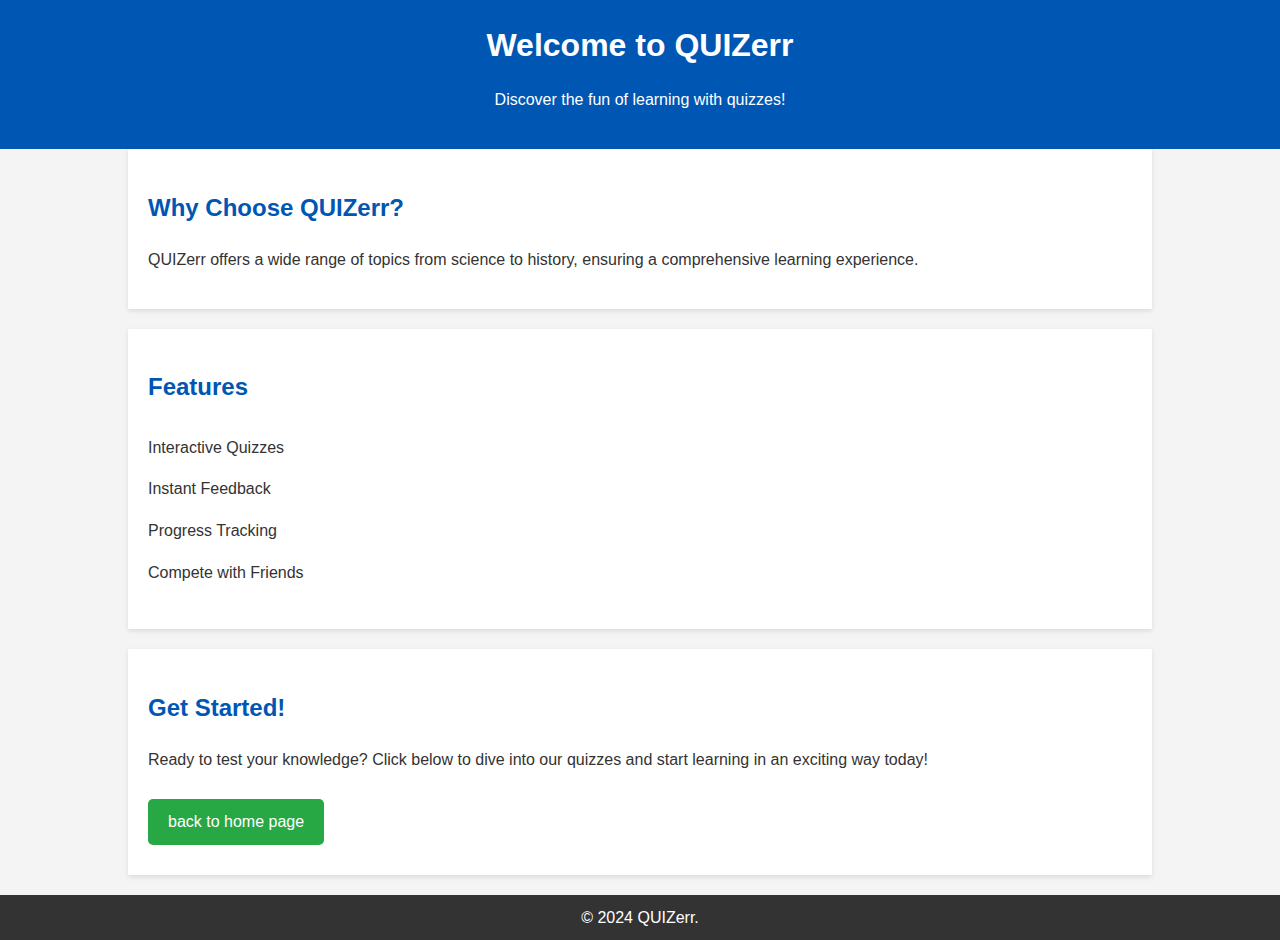
<file: learnmore.html>
<!DOCTYPE html>
<html lang="en">
<head>
    <meta charset="UTF-8">
    <meta name="viewport" content="width=device-width, initial-scale=1.0">
    <title>Learn More About Our QUIZerr</title>
    <link rel="stylesheet" href="learnmorestyle.css">
</head>
<body>
    <header>
        <h1>Welcome to QUIZerr</h1>
        <p>Discover the fun of learning with quizzes!</p>
    </header>

    <section>
        <h2>Why Choose QUIZerr?</h2>
        <p>QUIZerr offers a wide range of topics from science to history, ensuring a comprehensive learning experience.</p>
    </section>

    <section>
        <h2>Features</h2>
        <ul>
            <li>Interactive Quizzes</li>
            <li>Instant Feedback</li>
            <li>Progress Tracking</li>
            <li>Compete with Friends</li>
        </ul>
    </section>

    <section>
        <h2>Get Started!</h2>
        <p>Ready to test your knowledge? Click below to dive into our quizzes and start learning in an exciting way today!</p>
        <a href="Quizer.html" class="cta-button">back to home page</a>
    </section>

    <footer>
        <p>© 2024 QUIZerr. </p>
    </footer>
</body>
</html>
</file>
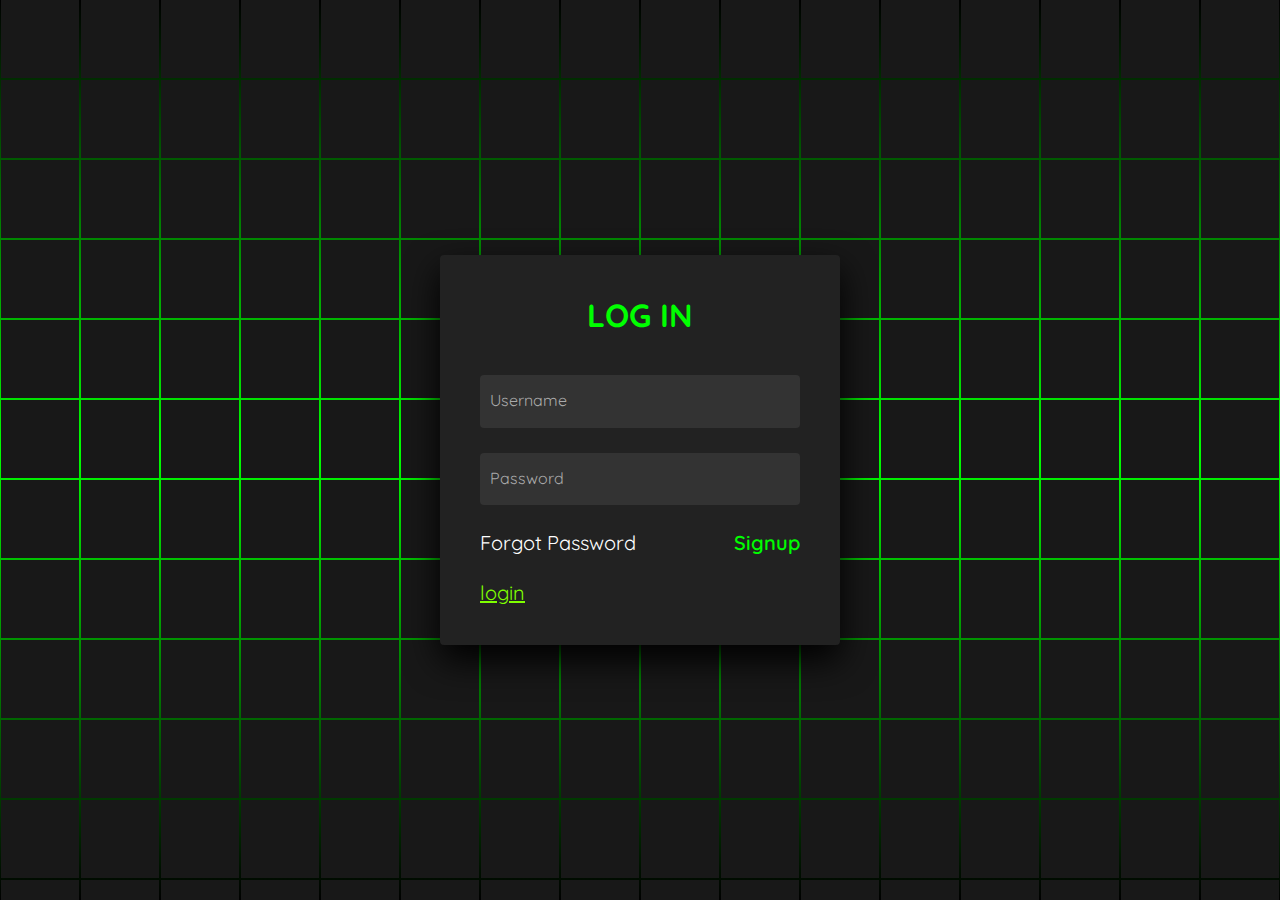
<file: loginpage.html>
<!doctype html>

<html lang="en"> 

 <head> 

  <meta charset="UTF-8"> 

  <title>QUIZerr</title> 

  <link rel="stylesheet" href="loginpage.css"> 

 </head> 

 <body>  

  <section> <span></span> <span></span> <span></span> <span></span> <span></span> <span></span> <span></span> <span></span> <span></span> <span></span> <span></span> <span></span> <span></span> <span></span> <span></span> <span></span> <span></span> <span></span> <span></span> <span></span> <span></span> <span></span> <span></span> <span></span> <span></span> <span></span> <span></span> <span></span> <span></span> <span></span> <span></span> <span></span> <span></span> <span></span> <span></span> <span></span> <span></span> <span></span> <span></span> <span></span> <span></span> <span></span> <span></span> <span></span> <span></span> <span></span> <span></span> <span></span> <span></span> <span></span> <span></span> <span></span> <span></span> <span></span> <span></span> <span></span> <span></span> <span></span> <span></span> <span></span> <span></span> <span></span> <span></span> <span></span> <span></span> <span></span> <span></span> <span></span> <span></span> <span></span> <span></span> <span></span> <span></span> <span></span> <span></span> <span></span> <span></span> <span></span> <span></span> <span></span> <span></span> <span></span> <span></span> <span></span> <span></span> <span></span> <span></span> <span></span> <span></span> <span></span> <span></span> <span></span> <span></span> <span></span> <span></span> <span></span> <span></span> <span></span> <span></span> <span></span> <span></span> <span></span> <span></span> <span></span> <span></span> <span></span> <span></span> <span></span> <span></span> <span></span> <span></span> <span></span> <span></span> <span></span> <span></span> <span></span> <span></span> <span></span> <span></span> <span></span> <span></span> <span></span> <span></span> <span></span> <span></span> <span></span> <span></span> <span></span> <span></span> <span></span> <span></span> <span></span> <span></span> <span></span> <span></span> <span></span> <span></span> <span></span> <span></span> <span></span> <span></span> <span></span> <span></span> <span></span> <span></span> <span></span> <span></span> <span></span> <span></span> <span></span> <span></span> <span></span> <span></span> <span></span> <span></span> <span></span> <span></span> <span></span> <span></span> <span></span> <span></span> <span></span> <span></span> <span></span> <span></span> <span></span> <span></span> <span></span> <span></span> <span></span> <span></span> <span></span> <span></span> <span></span> <span></span> <span></span> <span></span> <span></span> <span></span> <span></span> <span></span> <span></span> <span></span> <span></span> <span></span> <span></span> <span></span> <span></span> <span></span> <span></span> <span></span> <span></span> <span></span> <span></span> <span></span> <span></span> <span></span> <span></span> <span></span> <span></span> <span></span> <span></span> <span></span> <span></span> <span></span> <span></span> <span></span> <span></span> <span></span> <span></span> <span></span> <span></span> <span></span> <span></span> <span></span> <span></span> <span></span> <span></span> <span></span> <span></span> <span></span> <span></span> <span></span> <span></span> <span></span> <span></span> <span></span> <span></span> <span></span> <span></span> <span></span> <span></span> <span></span> <span></span> <span></span> <span></span> <span></span> <span></span> <span></span> <span></span> <span></span> <span></span> <span></span> <span></span> <span></span> <span></span> <span></span> <span></span> <span></span> <span></span> <span></span> <span></span> <span></span> <span></span> <span></span> <span></span> <span></span> <span></span> <span></span> <span></span> 

   <div class="signin"> 

    <div class="content"> 

     <h2>Log In</h2> 

     <div class="form"> 

      <div class="inputBox"> 

       <input type="text" required> <i>Username</i> 

      </div> 

      <div class="inputBox"> 

       <input type="password" required> <i>Password</i> 

      </div> 

      <div class="links"> <a href="#">Forgot Password</a> <a href="#">Signup</a> 

      </div> 

      <div class="inputBox"> 
       <div>
        <div class="options">
            <a href="takequiz.html" style="color:chartreuse">login</a>
            
          </div>
      </div> 

     </div> 

    </div> 

   </div> 

  </section> <!-- partial --> 

 </body>

</html>
</file>
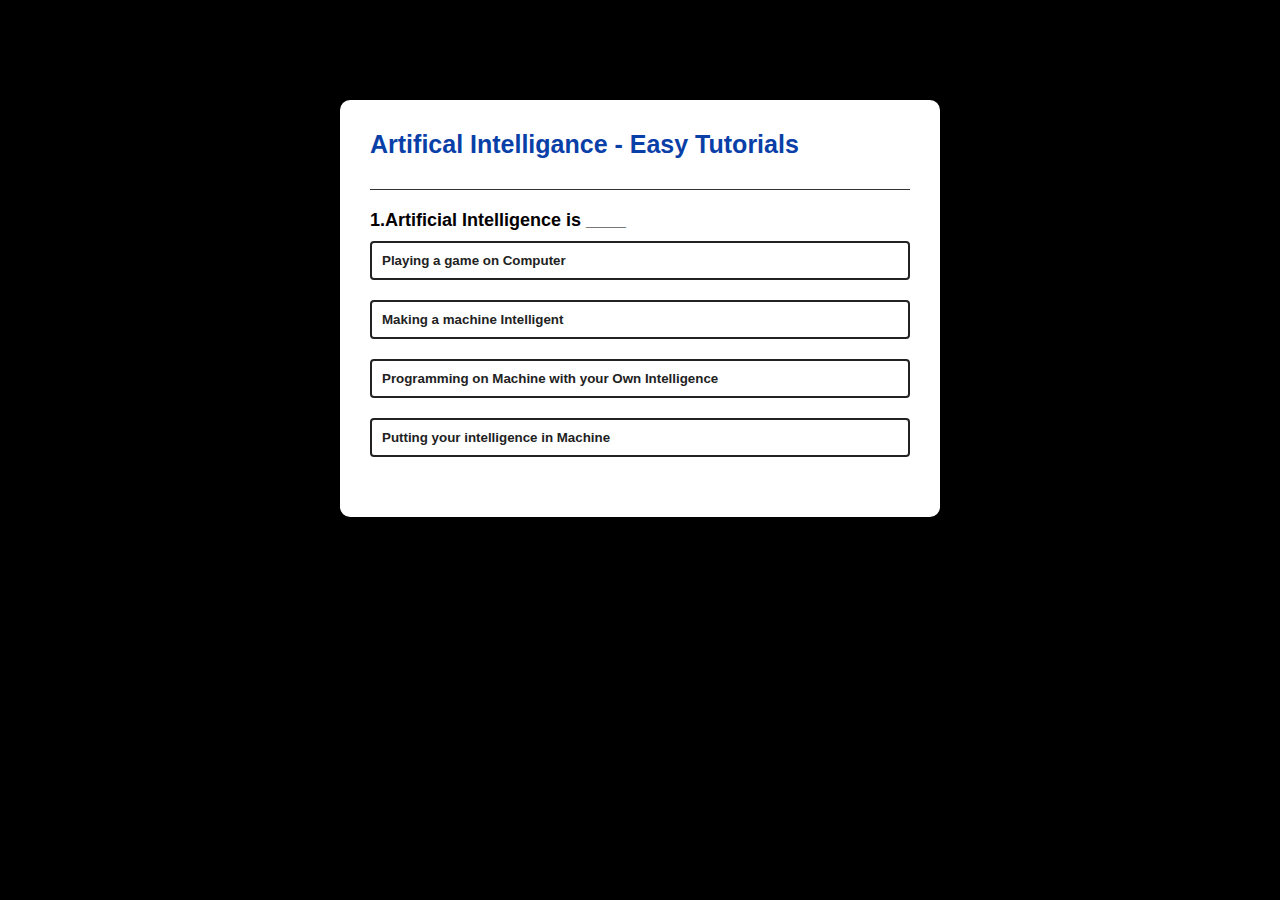
<file: quiz1.html>
<!DOCTYPE html>
<html lang="en">
<head>
    <title>Document</title>
    <link rel="stylesheet" href="quiz1.css">
</head>
<body>
    <div class="app">
        <h1>Artifical Intelligance - Easy Tutorials </h1>
    <div class="Quiz">
        <h2 id="questions">1.Artificial Intelligence is ____</h2>
        <div id="answer-buttons"><button class="btn">Playing a game on Computer</button><button class="btn" data-correct="true">Making a machine Intelligent</button><button class="btn">Programming on Machine with your Own Intelligence</button><button class="btn">Putting your intelligence in Machine</button></div>
    </div>   
    <button id="next-btn" style="display: none;">Next</button>
    </div>
    <script src="quiz1.js"></script>
</body>
</html>
</file>
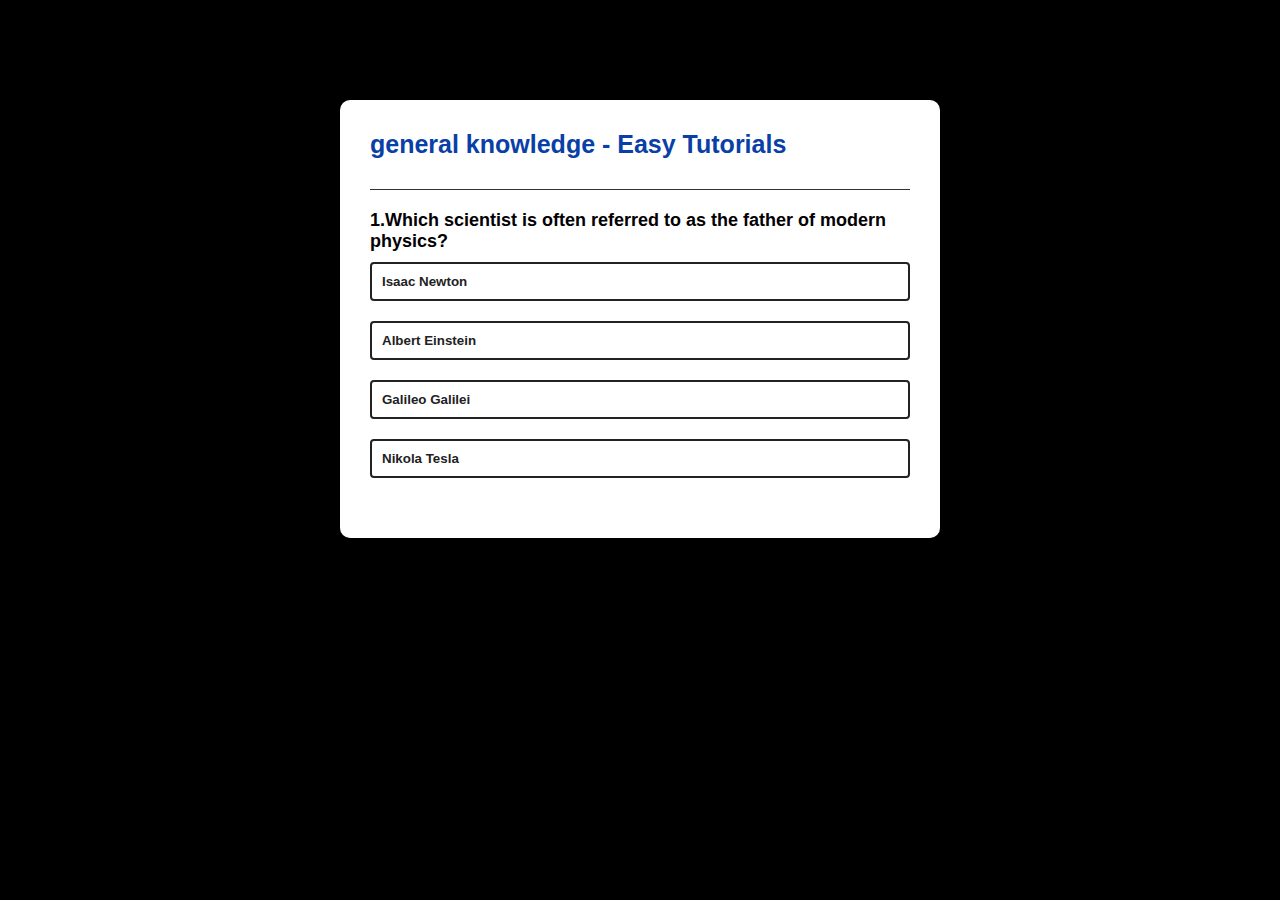
<file: quiz2.html>
<!DOCTYPE html>
<html lang="en">
<head>
    <title>Document</title>
    <link rel="stylesheet" href="quiz1.css">
</head>
<body>
    <div class="app">
        <h1>general knowledge - Easy Tutorials </h1>
    <div class="Quiz">
        <h2 id="questions">1.Artificial Intelligence is ____</h2>
        <div id="answer-buttons"><button class="btn">Playing a game on Computer</button><button class="btn" data-correct="true">Making a machine Intelligent</button><button class="btn">Programming on Machine with your Own Intelligence</button><button class="btn">Putting your intelligence in Machine</button></div>
    </div>   
    <button id="next-btn" style="display: none;">Next</button>
    </div>
    <script src="quiz2.js"></script>
</body>
</html>
</file>
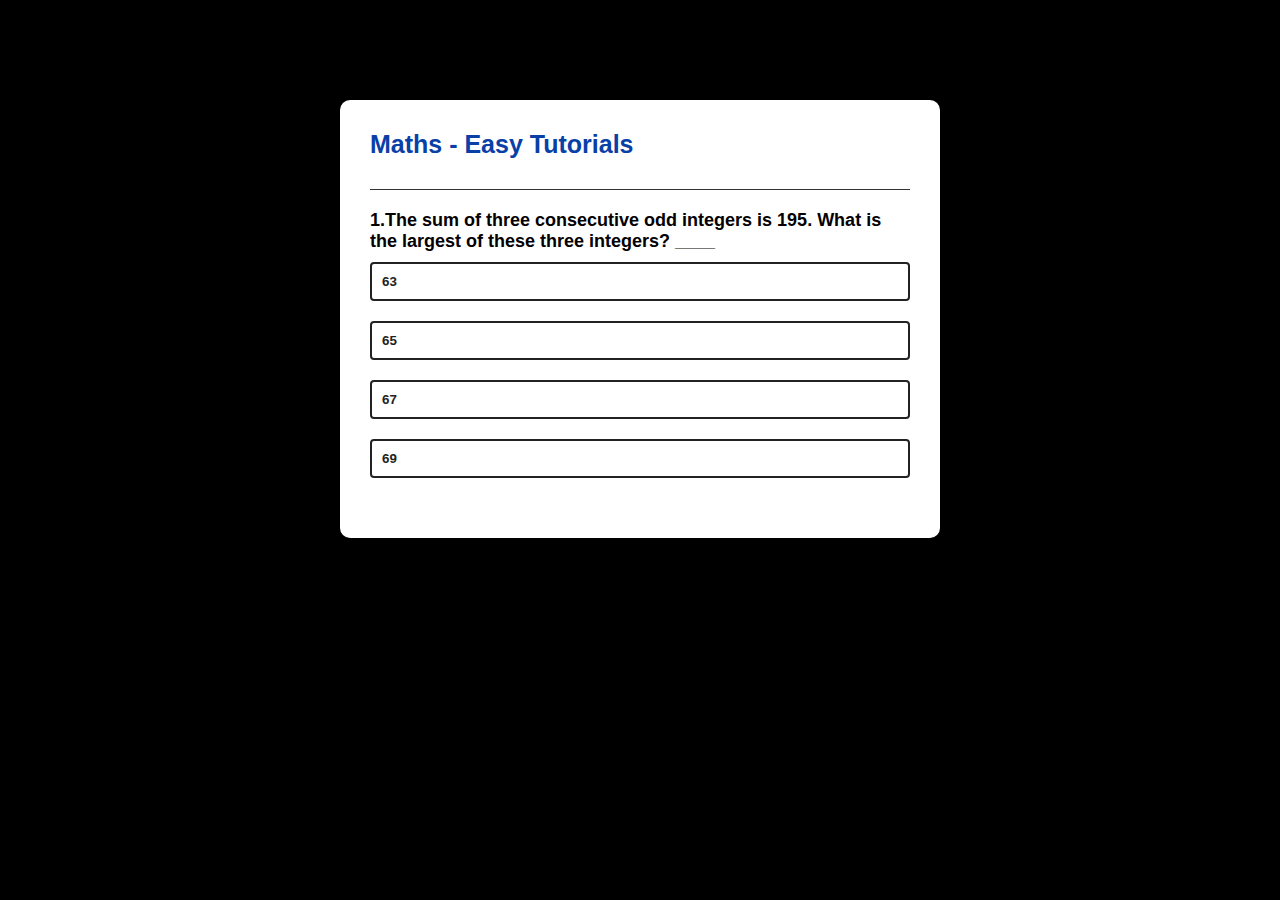
<file: quiz3.html>
<!DOCTYPE html>
<html lang="en">
<head>
    <title>Document</title>
    <link rel="stylesheet" href="quiz1.css">
</head>
<body>
    <div class="app">
        <h1>Maths - Easy Tutorials </h1>
    <div class="Quiz">
        <h2 id="questions">1.The sum of three consecutive odd integers is 195. What is the largest of these three integers? ____</h2>
        <div id="answer-buttons"><button class="btn">63</button><button class="btn" data-correct="true">65</button><button class="btn">67</button><button class="btn">69</button></div>
    </div>   
    <button id="next-btn" style="display: none;">Next</button>
    </div>
    <script src="quiz3.js"></script>
</body>
</html>
</file>
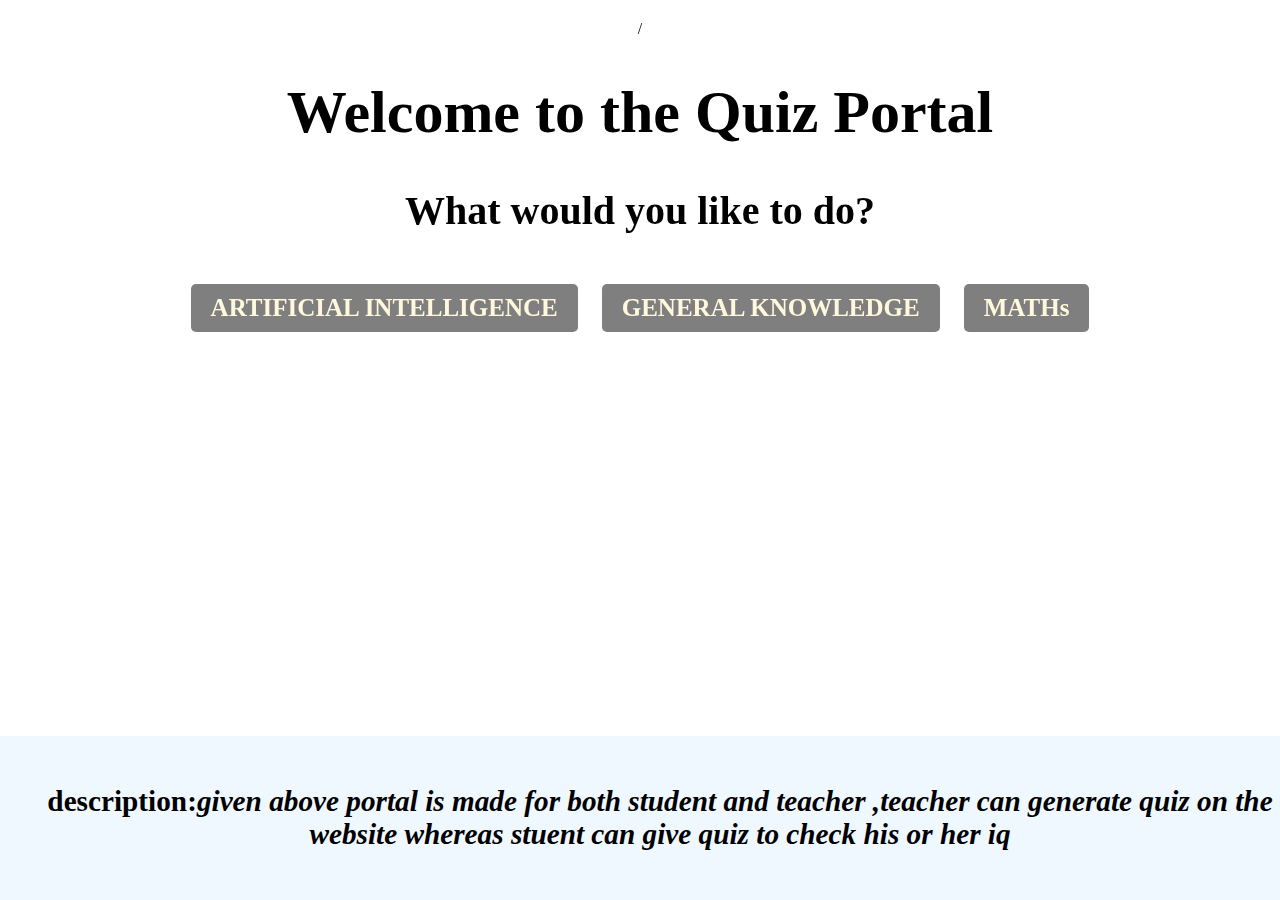
<file: takequiz.html>
<!DOCTYPE html>
<html lang="en">
<head>
  <meta charset="UTF-8">
   <meta name="viewport" content="width=device-width, initial-scale=1.0">
  <title>QUIZerr</title>
  <link rel="stylesheet" href="chetan.css"> <!-- Link to your CSS file -->
</head>
<body>
  <div class="background"></div>
  <div class="content">/
    <h1>Welcome to the Quiz Portal</h1>
    <p><b>What would you like to do?</b></p>
    <div class="options">
      <a href="quiz1.html" style="color: cornsilk;"><b>ARTIFICIAL INTELLIGENCE</b></a>
      <a href="quiz2.html" style="color: cornsilk;"><b>GENERAL KNOWLEDGE</b></a>
      <a href="quiz3.html" style="color: cornsilk;"><b>MATHs</b></a>
      
    </div>
  </div>
  <footer>
  <h3><b>description</b>:<i>given above portal is made for both student and teacher ,teacher can generate quiz on the website whereas stuent can give quiz to check his or her iq </i></h3>
  </footer>
  
</body>
</html>
</file>
<file: learnmorestyle.css>
body {
    font-family: Arial, sans-serif;
    line-height: 1.6;
    margin: 0;
    padding: 0;
    background: #f4f4f4;
    color: #333;
}

header {
    background: #0056b3;
    color: #fff;
    padding: 20px 0;
    text-align: center;
}

header h1 {
    margin: 0;
    padding: 0;
}

section {
    padding: 20px;
    margin: 0 10%;
    background: #fff;
    box-shadow: 0 2px 5px rgba(0,0,0,0.1);
    margin-bottom: 20px;
}

h2 {
    color: #0056b3;
}

ul {
    list-style-type: none;
    padding: 0;
}

li {
    padding: 8px 0;
}

.cta-button {
    display: inline-block;
    padding: 10px 20px;
    margin: 10px 0;
    background: #28a745;
    color: white;
    text-decoration: none;
    border-radius: 5px;
    text-align: center;
}

footer {
    text-align: center;
    padding: 10px 0;
    background: #333;
    color: white;
}

footer p {
    margin: 0;
}
</file>
<file: loginpage.css>
@import url('https://fonts.googleapis.com/css2?family=Quicksand:wght@300;400;500;600;700&display=swap');
*
{
  margin: 0;
  padding: 0;
  box-sizing: border-box;
  font-family: 'Quicksand', sans-serif;
}
body 
{
  display: flex;
  justify-content: center;
  align-items: center;
  min-height: 100vh;
  background: #000;
}
section  
{
  position: absolute;
  width: 100vw;
  height: 100vh;
  display: flex;
  justify-content: center;
  align-items: center;
  gap: 2px;
  flex-wrap: wrap;
  overflow: hidden;
}
section::before 
{
  content: '';
  position: absolute;
  width: 100%;
  height: 100%;
  background: linear-gradient(#000,#0f0,#000);
  animation: animate 5s linear infinite;
}
@keyframes animate 
{
  0%
  {
    transform: translateY(-100%);
  }
  100%
  {
    transform: translateY(100%);
  }
}
section span 
{
  position: relative;
  display: block;
  width: calc(6.25vw - 2px);
  height: calc(6.25vw - 2px);
  background: #181818;
  z-index: 2;
  transition: 1.5s;
}
section span:hover 
{
  background: #0f0;
  transition: 0s;
}

section .signin
{
  position: absolute;
  width: 400px;
  background: #222;  
  z-index: 1000;
  display: flex;
  justify-content: center;
  align-items: center;
  padding: 40px;
  border-radius: 4px;
  box-shadow: 0 15px 35px rgba(0,0,0,9);
}
section .signin .content 
{
  position: relative;
  width: 100%;
  display: flex;
  justify-content: center;
  align-items: center;
  flex-direction: column;
  gap: 40px;
}
section .signin .content h2 
{
  font-size: 2em;
  color: #0f0;
  text-transform: uppercase;
}
section .signin .content .form 
{
  width: 100%;
  display: flex;
  flex-direction: column;
  gap: 25px;
}
section .signin .content .form .inputBox
{
  position: relative;
  width: 100%;
}
section .signin .content .form .inputBox input 
{
  position: relative;
  width: 100%;
  background: #333;
  border: none;
  outline: none;
  padding: 25px 10px 7.5px;
  border-radius: 4px;
  color: #fff;
  font-weight: 500;
  font-size: 1em;
}
section .signin .content .form .inputBox i 
{
  position: absolute;
  left: 0;
  padding: 15px 10px;
  font-style: normal;
  color: #aaa;
  transition: 0.5s;
  pointer-events: none;
}
.signin .content .form .inputBox input:focus ~ i,
.signin .content .form .inputBox input:valid ~ i
{
  transform: translateY(-7.5px);
  font-size: 0.8em;
  color: #fff;
}
.signin .content .form .links 
{
  position: relative;
  width: 100%;
  display: flex;
  justify-content: space-between;
}
.signin .content .form .links a 
{
  color: #fff;
  text-decoration: none;
}
.signin .content .form .links a:nth-child(2)
{
  color: #0f0;
  font-weight: 600;
}
.signin .content .form .inputBox input[type="submit"]
{
  padding: 10px;
  background: #0f0;
  color: #000;
  font-weight: 600;
  font-size: 1.35em;
  letter-spacing: 0.05em;
  cursor: pointer;
}
input[type="submit"]:active
{
  opacity: 0.6;
}
@media (max-width: 900px)
{
  section span 
  {
    width: calc(10vw - 2px);
    height: calc(10vw - 2px);
  }
}
@media (max-width: 600px)
{
  section span 
  {
    width: calc(20vw - 2px);
    height: calc(20vw - 2px);
  }
}
a{
    font-size: 20px;
}
</file>
<file: quiz1.css>
*{
    margin: 0;
    padding: 0;
    font-family: sans-serif;
    box-sizing: border-box;

}
body{
    background:black;
}
.app{
    background:rgb(255, 255, 255);
    width: 90%;
    max-width: 600px;
    margin: 100px auto 0;
    border-radius: 10px;
    padding: 30px;
}
.app h1{
    font-size:25px ;
    color: rgb(9, 64, 167);
    font-weight: 600;
    border-bottom: 1px solid #333;
    padding-bottom: 30px;
}
.Quiz{
    padding: 20px 0;
}
.Quiz h2{
    font-size:18px;
    color:rgb(4, 0, 1);
    font-weight: 600;
}
.btn{
   background: #fff;
   color: #222;
   font-weight: 600;
   width:100%;
   border: 2px solid #222;
   padding:10px;
   margin:10px 0; 
   text-align: left;
   border-radius: 4px;
   cursor: pointer;
   transition: all 0.3s;
}
.btn:hover:not([disabled]){
    background: #222;
    color:#fff;   
}
.btn:disabled{
    cursor: no-drop;
}
#next-btn{
    background: #001e4d;
    color:#fff;
    font-weight: 500;
    width:150px;
    border:0;
    padding:10px;
    margin:20px auto 0;
    border-radius: 4px;
    cursor: pointer;
    display: none;
}
.correct{
    background:#9aeabc ;
}
.incorrect{
    background:#ff9393 ;
}
</file>
<file: chetan.css>
body, html {
    margin: 0;
    padding: 0;
    height: 100%;
  }
  
  .background {
    position: fixed;
    top: 0;
    left: 0;
    width: 100%;
    height: 100%;
    background-image: url("https://media.istockphoto.com/id/1201112854/photo/quiz-torn-paper-concept.webp?s=2048x2048&w=is&k=20&c=SKS_4b8-HhsKOzssOPedidq-c_i3IbH4GCYK9JVA3Y0=");
    background-size: cover;
    background-position: center;
    z-index: -1; /* Ensure the background is behind the content */
    opacity: 0.4; /* Adjust the opacity as needed */
  }
  
  .content {
    position: relative; /* Ensure the content appears above the background */
    z-index: 1; /* Ensure the content is in front of the background */
    padding: 20px;
    color: black; /* Example text color */
    text-align: center;
  }
  
  .options {
    margin-top: 20px;
    
  }
  
  .options a {
    display: inline-block;
    margin: 10px;
    padding: 10px 20px;
    background-color: rgba(0, 0, 0, 0.5);
    color: black;
    text-decoration: none;
    border-radius: 5px;
  }
  
  .options a:hover {
    background-color: rgba(0, 0, 0, 0.7);
  }
  h1{
    font-size: 60px;
  }
  p{
    font-size: 40px;
  }
  footer {
    background-color: aliceblue;
    font-size: 25px;
    color: black;
    padding: 20px;
    text-align: center;
    position: fixed;
    bottom: 0;
    width: 100%;
}
a{
  font-size:25px;
  background-color: black;
}
</file>
